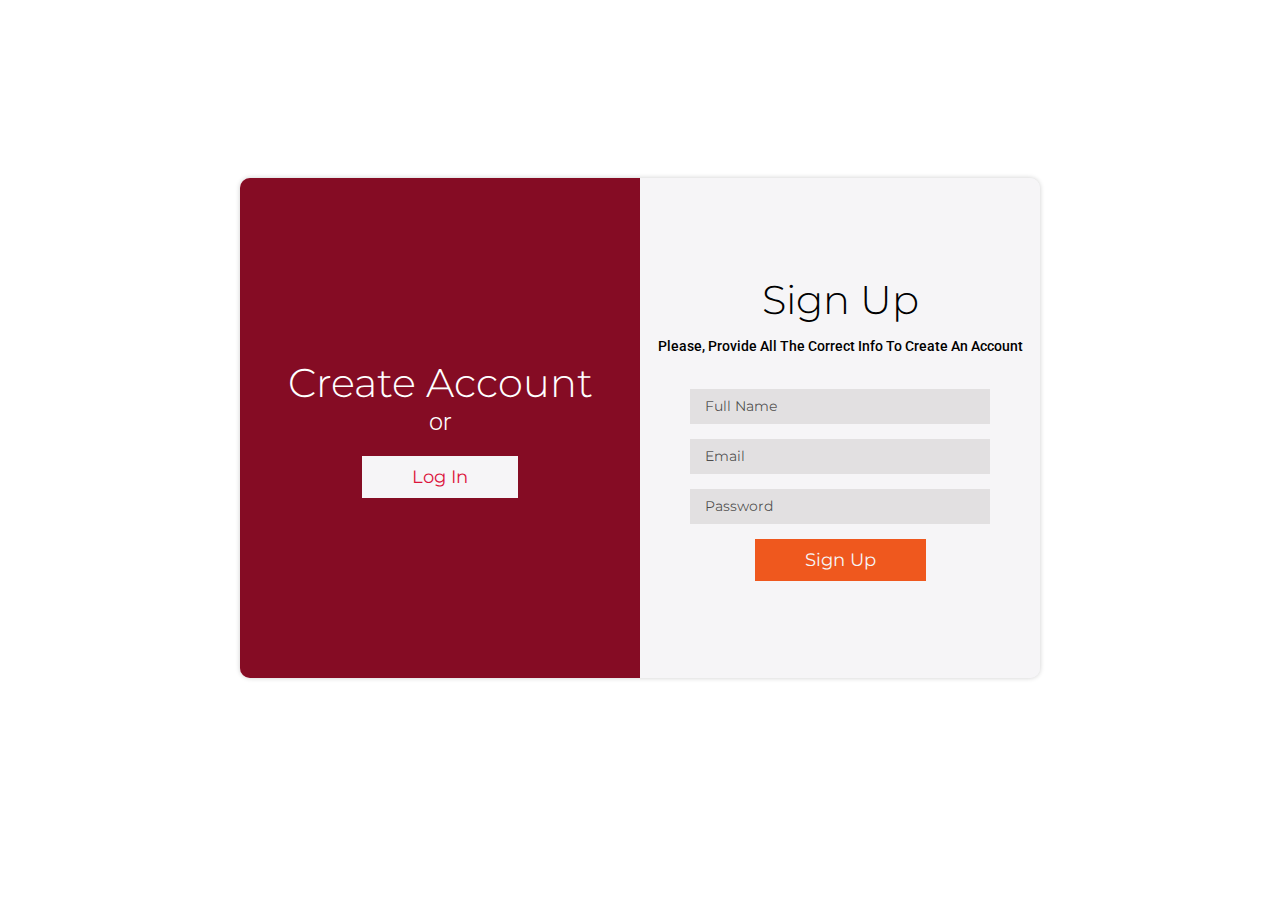
<file: login.html>
<!DOCTYPE html>
<html lang="en">

<head>
    <meta charset="UTF-8">
    <meta http-equiv="X-UA-Compatible" content="IE=edge">
    <link rel="icon" href="https://upload.wikimedia.org/wikipedia/vi/7/7a/Chillies.png" type="image/gif" sizes="16x16">
    <meta name="viewport" content="width=device-width, initial-scale=1.0">
    <title>Login - SignUp</title>
    <link rel="stylesheet" href="./assets/css/login.css">
</head>

<body>
    <div id="account">
        <section>
            <div class="container">
                <div class="form sign-in-form">
                    <div class="wrapper">
                        <form action="#">
                            <h1>Sign In</h1>
                            <p>Use your email and password to sign in</p>
                            <input type="email" required='' placeholder="Email">
                            <input type="password" minlength='8' required='' placeholder="Password">
                            <!-- onclick="dieu_huong() -->
                            <button type="button" class='signIn'">Sign In</button>
                        </form>
                    </div>
                </div>

                <div class=" form sign-up-form active">
                                <div class="wrapper">
                                    <form action="#">
                                        <h1>Sign up</h1>
                                        <p>Please, provide all the correct info to create an account</p>
                                        <input type="text" required='' placeholder="Full Name">
                                        <input type="email" required='' placeholder="Email">
                                        <input type="password" required='' placeholder="Password">
                                        <button type="submit" class='signUp'>Sign Up</button>
                                    </form>
                                </div>
                    </div>

                    <div class="overlay-container">
                        <div class="overlay">
                            <div class="overlay-left">
                                <h1>Create Account</h1>
                                <p>or</p>
                                <button id="signInButton">Log In</button>
                            </div>
                            <div class="overlay-right">
                                <h1>Please, Log In</h1>
                                <p>or</p>
                                <button id="signUpButton">Create Account</button>
                            </div>
                        </div>
                    </div>
                </div>
        </section>
    </div>


</body>
<script src="./login.js"></script>

</html>
</file>
<file: assets/css/login.css>
@import url("https://fonts.googleapis.com/css2?family=Montserrat:wght@300;400&family=Roboto:wght@300;500&display=swap");
* {
    padding: 0;
    margin: 0;
    box-sizing: border-box;
}
section {
    min-height: 95vh;
    width: 100%;
    display: flex;
    align-items: center;
    justify-content: center;
}
.container {
    box-shadow: 0px 0px 5px rgba(0, 0, 0, 0.199);
    padding: 50px 30px;
    border-radius: 10px;
    min-width: 800px;
    max-width: 1000px;
    min-height: 500px;
    margin: 0 20px;
    display: flex;
    align-items: center;
    justify-content: center;
    background-color: #f6f5f7;
    position: relative;
    overflow: hidden;
}

.container .form {
    position: absolute;
    top: 0;
    text-align: center;
    padding: 0 20px;
    width: 50%;
    height: 100%;
    display: flex;
    align-items: center;
    justify-content: center;
    background-color: #f6f5f7;
    transition: 0.7s ease-in-out transform;
    overflow: hidden;
}
.container .form.sign-in-form {
    left: 0;
}
.container .form.sign-up-form {
    right: 0;
}
.container .form .wrapper {
    position: absolute;
    top: 0;
    left: 0;
    height: 100%;
    width: 100%;
    display: flex;
    align-items: center;
    justify-content: center;
    transition: 0.7s ease-in-out transform;
}
.container .form.sign-in-form .wrapper {
    transform: translateX(100%);
}
.container .sign-in-form.active .wrapper {
    transform: translateX(0);
}
.container .form.sign-up-form .wrapper {
    transform: translateX(-100%);
}
.container .sign-up-form.active .wrapper {
    transform: translateX(0);
}
.container .form h1 {
    font-family: "Montserrat";
    font-size: 40px;
    font-weight: 300;
    text-transform: capitalize;
    margin-bottom: 10px;
}
.container .form p {
    font-family: "Roboto";
    font-weight: 500;
    font-size: 14px;
    text-transform: capitalize;
    line-height: 25px;
    margin-bottom: 30px;
}
.container .form input {
    display: block;
    width: 300px;
    margin: 0 auto;
    margin-bottom: 15px;
    height: 35px;
    font-family: "Montserrat";
    font-size: 14px;
    padding-left: 15px;
    border: none;
    background-color: rgba(199, 197, 197, 0.425);
    outline: none;
}
.container .form input::placeholder {
    color: rgba(0, 0, 0, 0.658);
}
.overlay-container .overlay button,
.container .form button {
    padding: 10px 50px;
    border: none;
    outline: none;
    font-family: "Montserrat";
    font-size: 18px;
    background-color: rgb(238 74 11 / 92%);
    cursor: pointer;
    color: #f6f5f7;
}
.container .overlay-container {
    position: absolute;
    background-color: crimson;
    left: 0;
    top: 0;
    width: 50%;
    height: 100%;
    overflow: hidden;
    transition: 0.7s ease-in-out transform;
}

.container .overlay-container .overlay {
    background-image: url(https://images.unsplash.com/photo-1519677584237-752f8853252e?ixlib=rb-1.2.1&ixid=MnwxMjA3fDB8MHxwaG90by1wYWdlfHx8fGVufDB8fHx8&auto=format&fit=crop&w=1050&q=80);
    background-size: cover;
    background-position: center center;
    position: absolute;
    left: 0%;
    /* background-color: rebeccapurple; */
    width: 200%;
    display: flex;
    align-items: center;
    justify-content: center;
    height: 100%;
    transition: 0.7s ease-in-out transform;
    z-index: 1;
}
.container .overlay::after {
    content: "";
    position: absolute;
    height: 100%;
    width: 100%;
    left: 0;
    top: 0;
    background-color: rgb(0 0 0 / 44%);
    z-index: -1;
    opacity: 0.9;
}
.overlay-container .overlay .overlay-left,
.overlay-container .overlay .overlay-right {
    flex-basis: 50%;
    text-align: center;
}

.overlay-container .overlay h1 {
    font-family: "Montserrat";
    font-size: 40px;
    font-weight: 300;
    color: white;
}
.overlay-container .overlay p {
    color: white;
    font-family: "Roboto";
    font-size: 25px;
    font-weight: 300;
}
.overlay-container .overlay button {
    background-color: #f6f5f7;
    color: crimson;
    margin-top: 20px;
}
</file>
